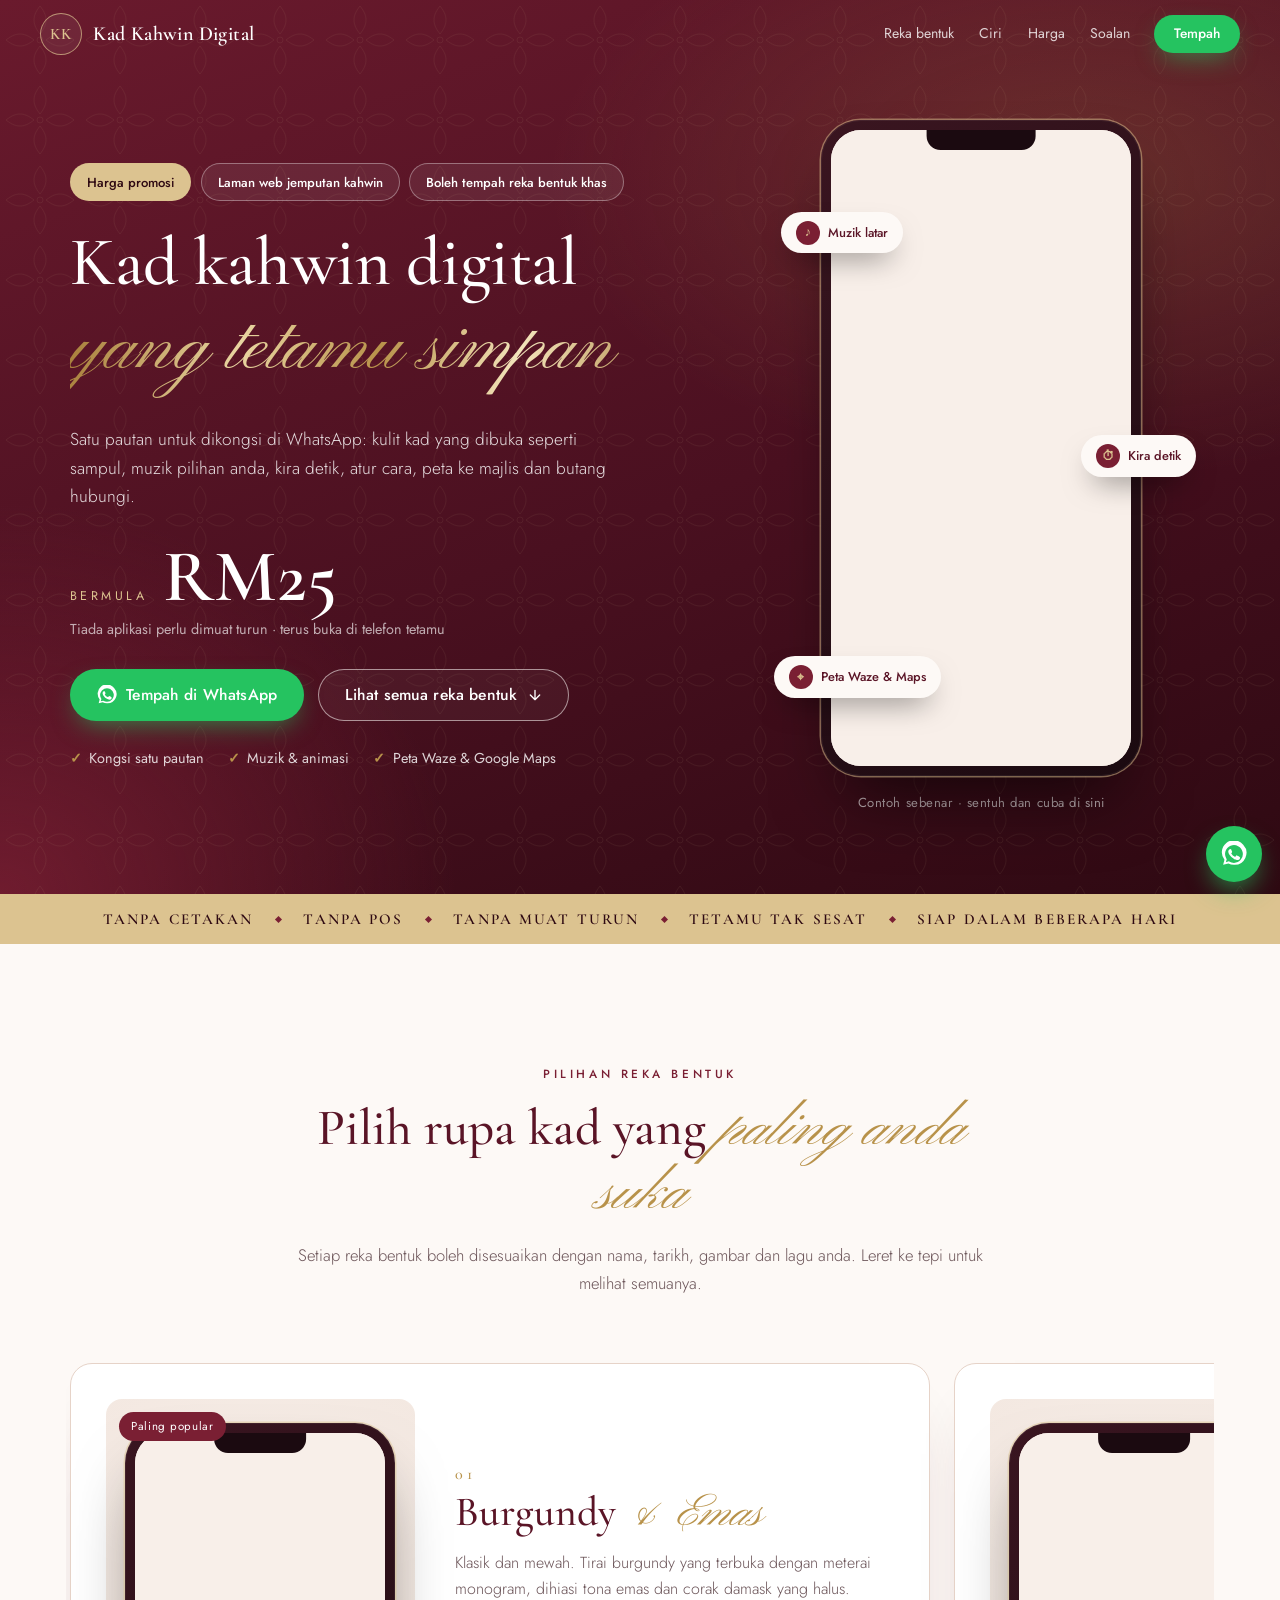
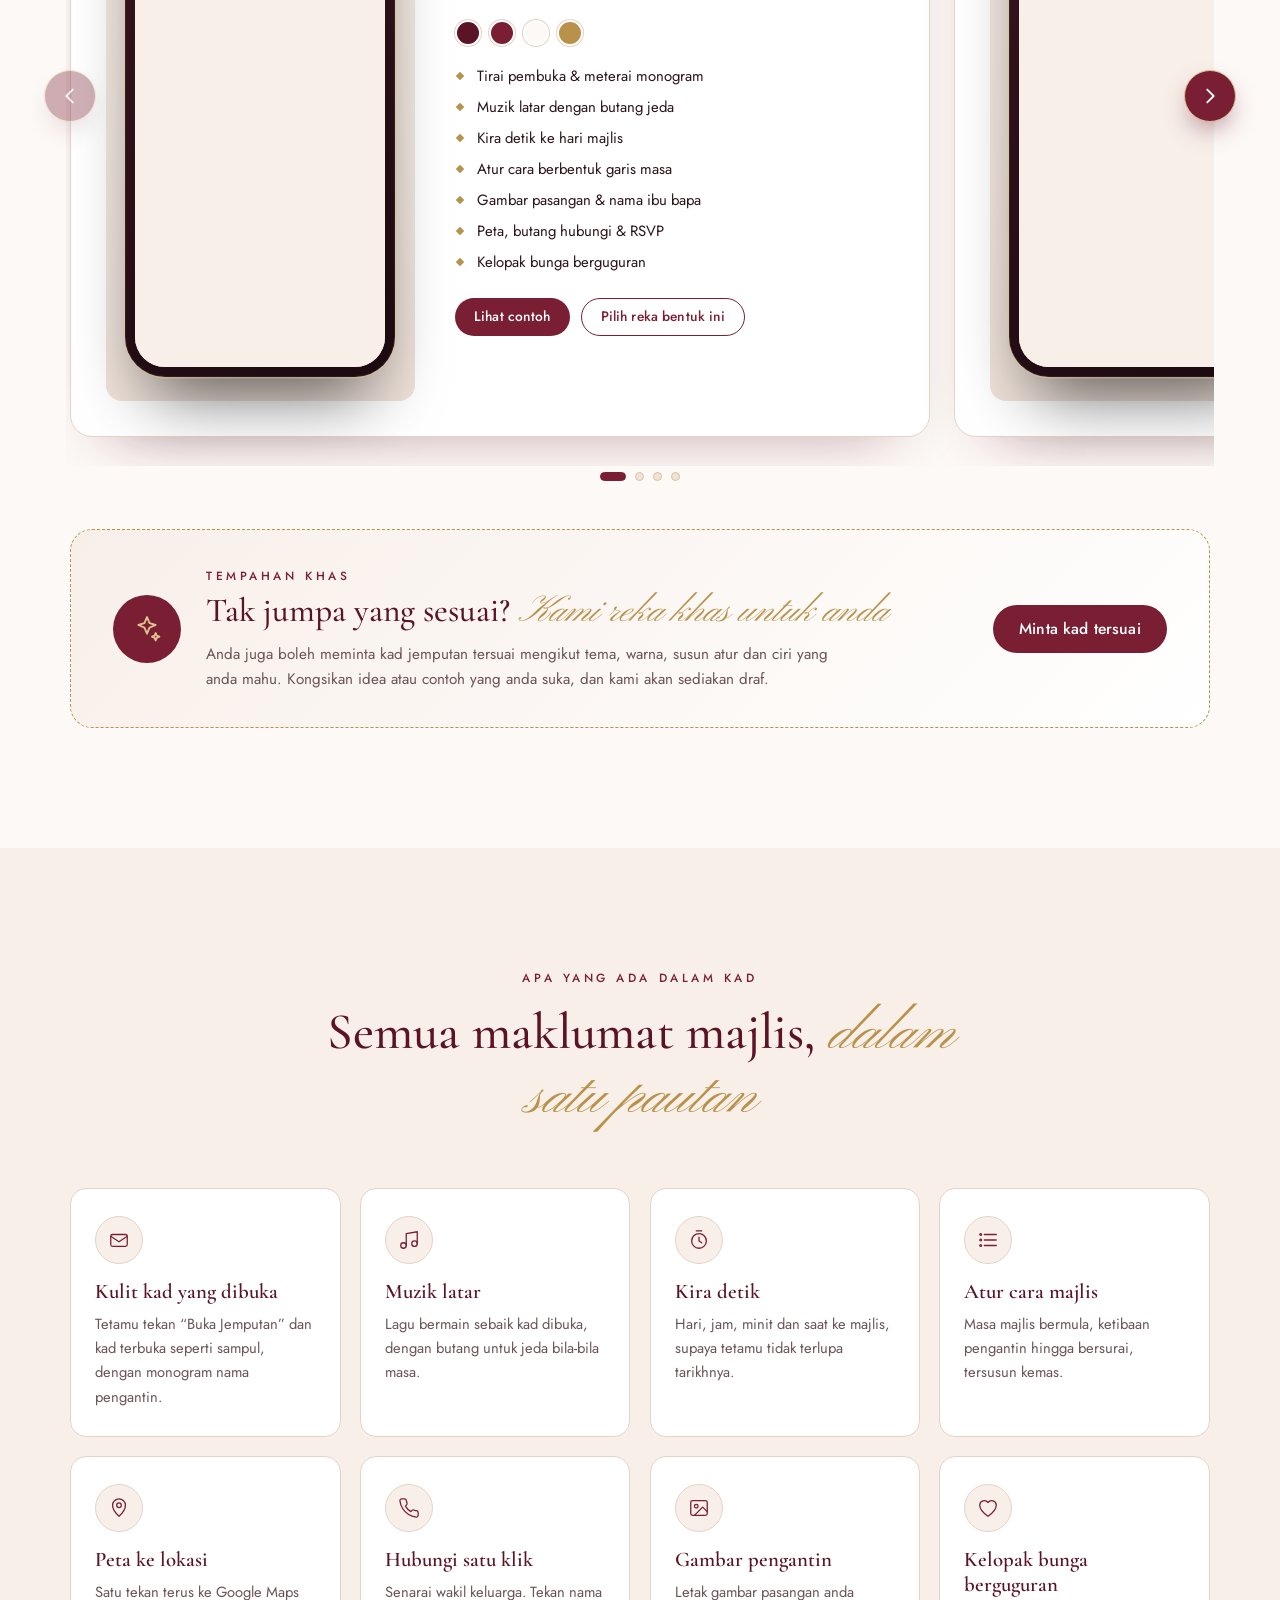
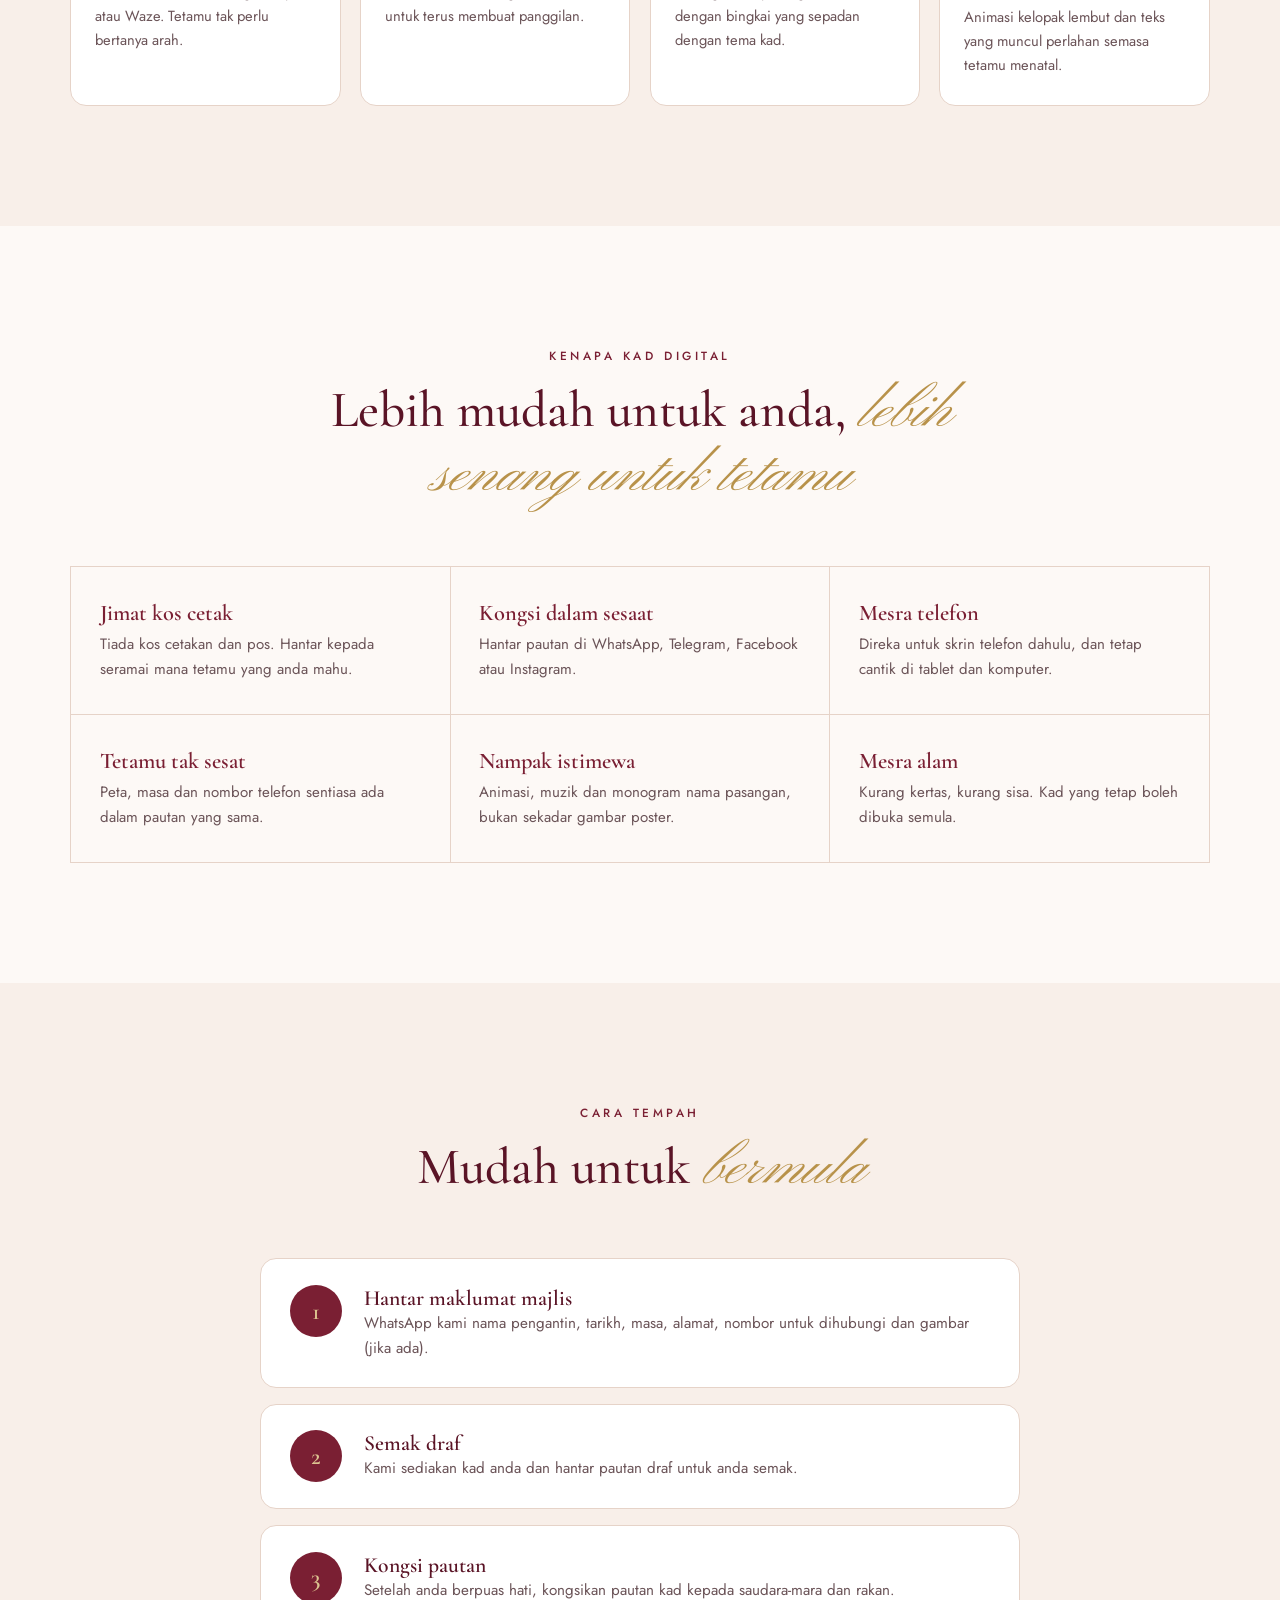
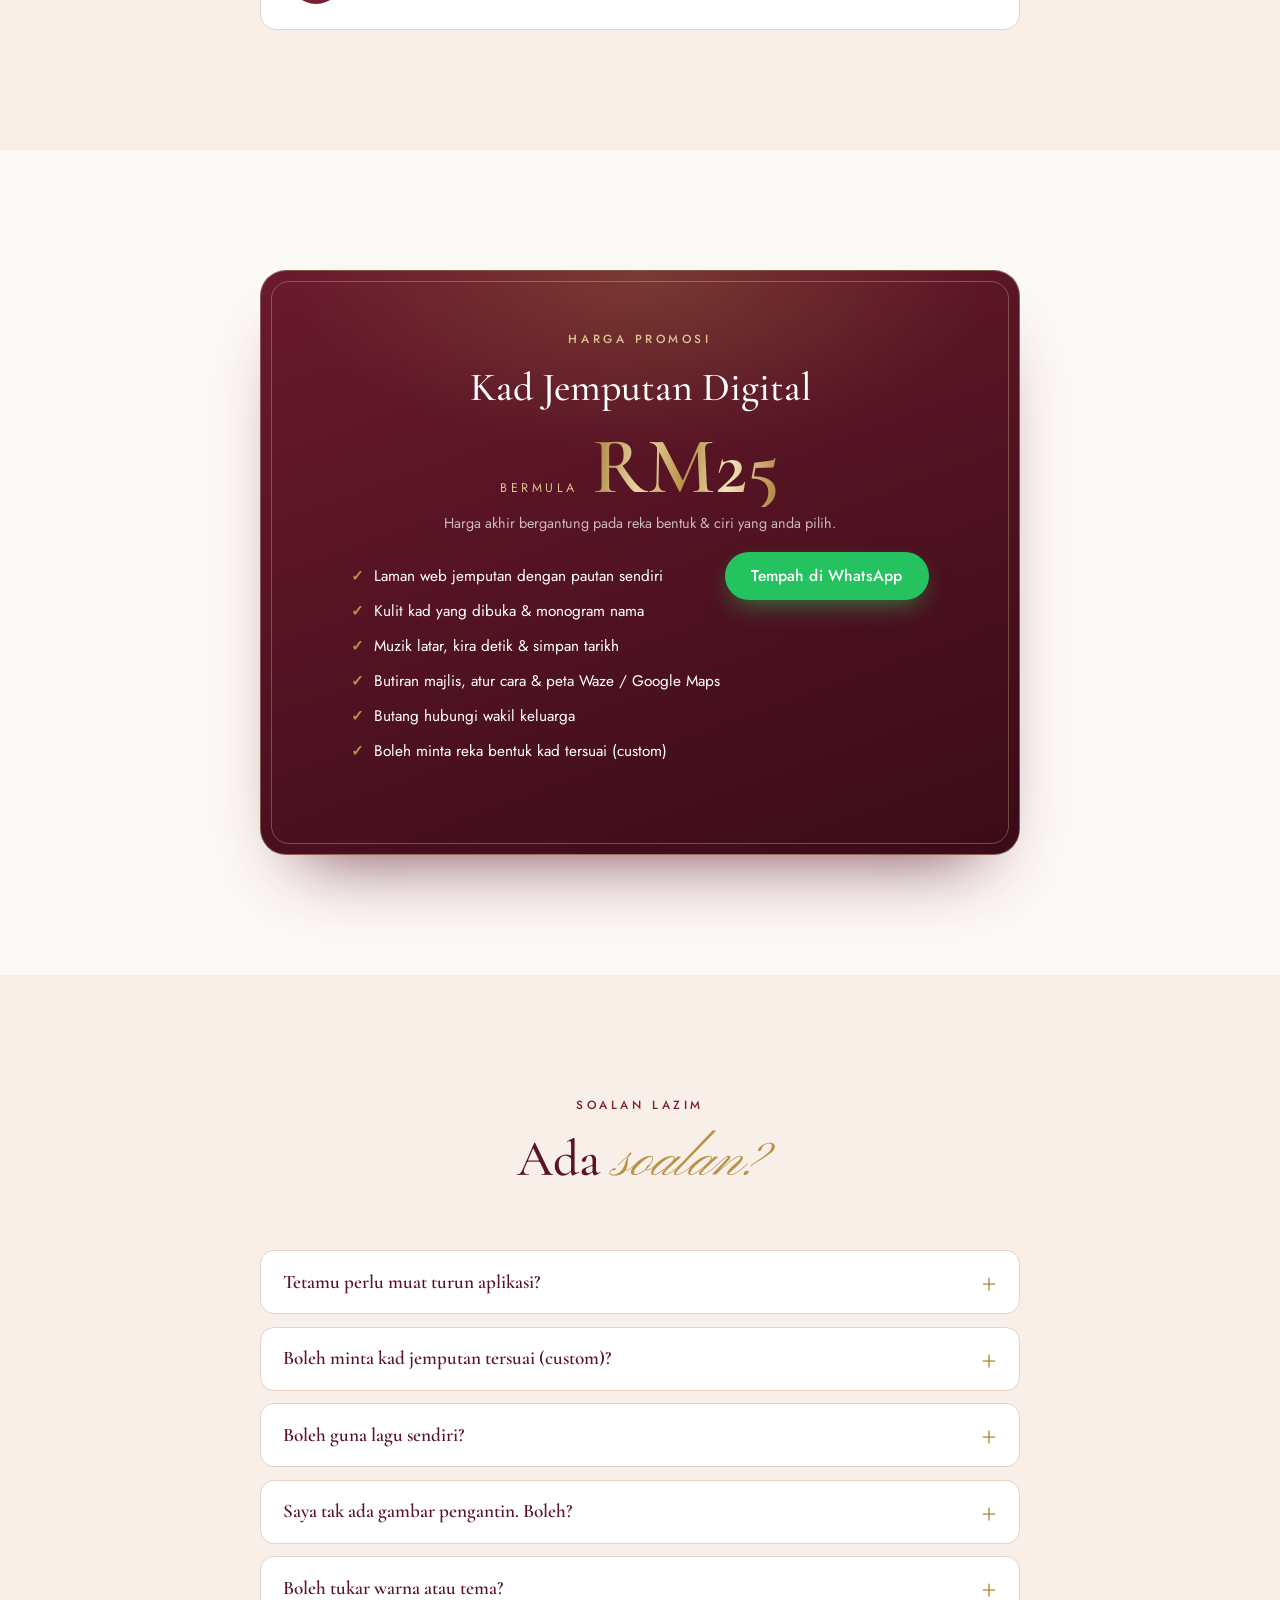
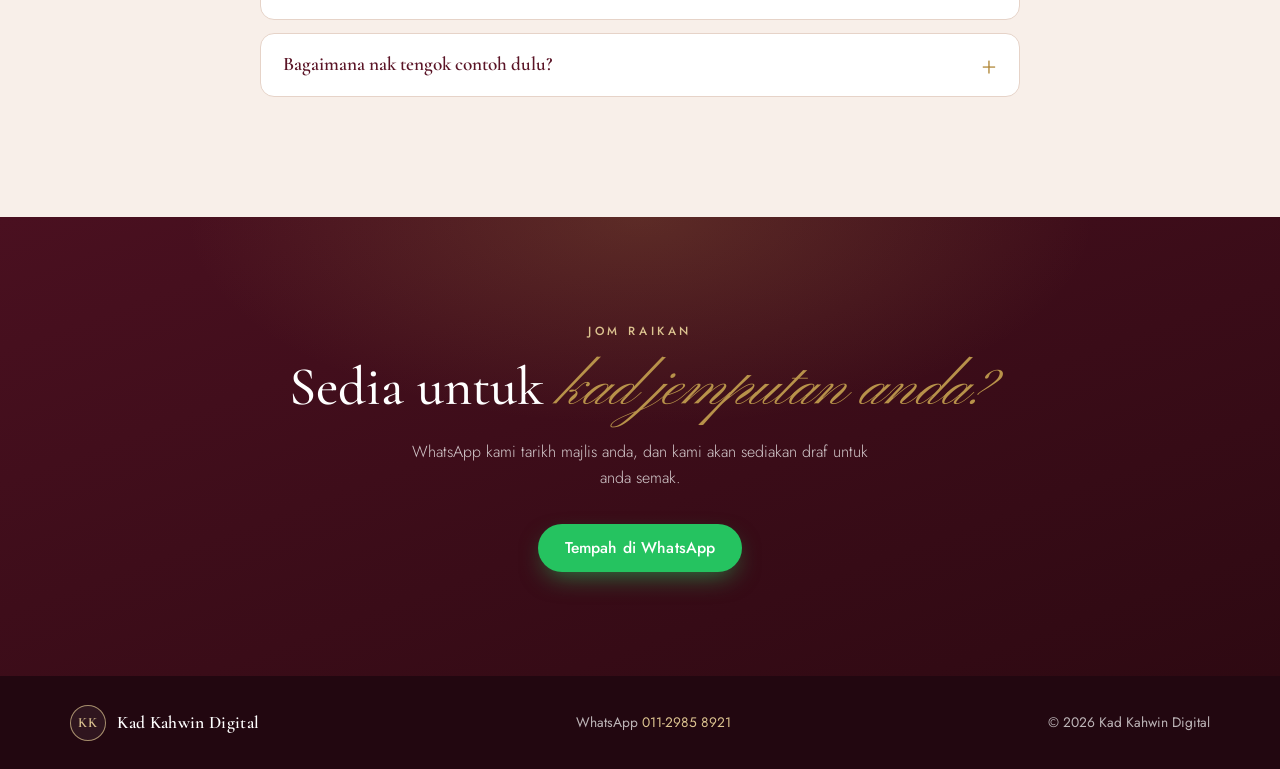
<file: index.html>
<!DOCTYPE html>
<html lang="ms">
<head>
<meta charset="UTF-8">
<meta name="viewport" content="width=device-width, initial-scale=1.0">
<title>Kad Kahwin Digital Bermula RM25 · Burgundy &amp; Krim</title>
<meta name="description" content="Kad kahwin digital yang tetamu simpan. Satu pautan untuk dikongsi di WhatsApp: kulit kad yang dibuka, muzik, kira detik, atur cara, peta dan butang hubungi.">
<meta name="theme-color" content="#4a1020">
<link rel="preconnect" href="https://fonts.googleapis.com">
<link rel="preconnect" href="https://fonts.gstatic.com" crossorigin>
<link href="https://fonts.googleapis.com/css2?family=Cormorant+Garamond:ital,wght@0,400;0,500;0,600;0,700;1,400;1,500&family=Jost:wght@300;400;500;600&family=Pinyon+Script&display=swap" rel="stylesheet">
<link rel="stylesheet" href="style.css">
</head>
<body>

<!-- ===== Atas ===== -->
<header class="top" id="top">
  <a class="brand" href="#hero" aria-label="Kad Kahwin Digital">
    <span class="brand__mono">KK</span>
    <span class="brand__name">Kad Kahwin Digital</span>
  </a>
  <nav class="top__nav" aria-label="Menu">
    <a href="#reka">Reka bentuk</a>
    <a href="#ciri">Ciri</a>
    <a href="#harga">Harga</a>
    <a href="#soalan">Soalan</a>
  </nav>
  <a class="btn btn--wa btn--sm" data-wa href="#" target="_blank" rel="noopener">Tempah</a>
</header>

<main>

<!-- ===== Hero ===== -->
<section class="hero" id="hero">
  <div class="container hero__grid">
    <div class="hero__copy">
      <div class="chips">
        <span class="chip chip--gold">Harga promosi</span>
        <span class="chip">Laman web jemputan kahwin</span>
        <span class="chip">Boleh tempah reka bentuk khas</span>
      </div>
      <h1 class="hero__title">
        Kad kahwin digital
        <em>yang tetamu simpan</em>
      </h1>
      <p class="hero__lead">
        Satu pautan untuk dikongsi di WhatsApp: kulit kad yang dibuka seperti sampul,
        muzik pilihan anda, kira detik, atur cara, peta ke majlis dan butang hubungi.
      </p>
      <div class="price">
        <span class="price__from">Bermula</span>
        <span class="price__amt" data-price>RM25</span>
      </div>
      <p class="hero__note">Tiada aplikasi perlu dimuat turun &middot; terus buka di telefon tetamu</p>
      <div class="cta">
        <a class="btn btn--wa" data-wa href="#" target="_blank" rel="noopener">
          <svg viewBox="0 0 24 24" width="20" height="20" fill="currentColor" aria-hidden="true"><path d="M20.5 3.5A11 11 0 0 0 3.2 17.3L2 22l4.8-1.2A11 11 0 0 0 12 22a11 11 0 0 0 8.5-18.5zM12 20.2c-1.6 0-3.1-.4-4.4-1.2l-.3-.2-2.8.7.8-2.7-.2-.3A8.2 8.2 0 1 1 12 20.2zm4.5-6.1c-.2-.1-1.5-.7-1.7-.8s-.4-.1-.6.1-.6.8-.8 1-.3.2-.6.1a6.700 6.700 0 0 1-3.300-2.900c-.3-.4.300-.4.700-1.300.1-.2 0-.3 0-.5s-.6-1.400-.8-1.900-.4-.4-.6-.4h-.5a1 1 0 0 0-.7.300 3 3 0 0 0-.9 2.200 5.200 5.200 0 0 0 1.100 2.800 11.900 11.900 0 0 0 4.600 4.100c1.700.7 2.400.8 3.200.7a2.700 2.700 0 0 0 1.800-1.300 2.200 2.200 0 0 0 .2-1.300c-.1-.1-.3-.2-.5-.3z"/></svg>
          Tempah di WhatsApp
        </a>
        <a class="btn btn--ghost" href="#reka">
          Lihat semua reka bentuk
          <svg viewBox="0 0 24 24" width="16" height="16" fill="none" stroke="currentColor" stroke-width="2" stroke-linecap="round" stroke-linejoin="round" aria-hidden="true"><path d="M12 5v14M5 12l7 7 7-7"/></svg>
        </a>
      </div>
      <ul class="ticks">
        <li>Kongsi satu pautan</li>
        <li>Muzik &amp; animasi</li>
        <li>Peta Waze &amp; Google Maps</li>
      </ul>
    </div>

    <div class="hero__phone">
      <div class="hero__stage">
        <span class="float float--a"><b>♪</b> Muzik latar</span>
        <span class="float float--b"><b>⏱</b> Kira detik</span>
        <span class="float float--c"><b>⌖</b> Peta Waze &amp; Maps</span>
        <div class="phone phone--lg" data-phone>
          <div class="phone__notch" aria-hidden="true"></div>
          <div class="phone__screen">
            <iframe class="phone__frame" title="Contoh kad kahwin animasi" src="https://kad-kahwin-1.onrender.com" loading="eager"></iframe>
          </div>
        </div>
      </div>
      <p class="phone__cap">Contoh sebenar &middot; sentuh dan cuba di sini</p>
    </div>
  </div>
</section>

<!-- ===== Pita ===== -->
<div class="band" aria-hidden="true">
  <span>Tanpa cetakan</span><i></i><span>Tanpa pos</span><i></i><span>Tanpa muat turun</span><i></i><span>Tetamu tak sesat</span><i></i><span>Siap dalam beberapa hari</span>
</div>

<!-- ===== Reka bentuk (produk) ===== -->
<section class="section" id="reka">
  <div class="container">
    <header class="section__head reveal">
      <p class="eyebrow">Pilihan reka bentuk</p>
      <h2 class="section__title">Pilih rupa kad yang <em>paling anda suka</em></h2>
      <p class="section__lead">Setiap reka bentuk boleh disesuaikan dengan nama, tarikh, gambar dan lagu anda. Leret ke tepi untuk melihat semuanya.</p>
    </header>

    <div class="designs-wrap">
    <button class="arrow arrow--prev" id="designPrev" type="button" aria-label="Reka bentuk sebelumnya">
      <svg viewBox="0 0 24 24" width="22" height="22" fill="none" stroke="currentColor" stroke-width="2" stroke-linecap="round" stroke-linejoin="round" aria-hidden="true"><path d="M15 5l-7 7 7 7"/></svg>
    </button>
    <button class="arrow arrow--next" id="designNext" type="button" aria-label="Reka bentuk seterusnya">
      <svg viewBox="0 0 24 24" width="22" height="22" fill="none" stroke="currentColor" stroke-width="2" stroke-linecap="round" stroke-linejoin="round" aria-hidden="true"><path d="M9 5l7 7-7 7"/></svg>
    </button>

    <div class="designs" id="designs">

      <!-- 1 Burgundy -->
      <article class="design">
        <div class="design__phone">
          <span class="design__tag">Paling popular</span>
          <div class="phone" data-phone>
            <div class="phone__notch" aria-hidden="true"></div>
            <div class="phone__screen"><iframe class="phone__frame" title="Reka bentuk Burgundy &amp; Emas" data-src="https://kad-kahwin-3.onrender.com" loading="lazy"></iframe></div>
          </div>
        </div>
        <div class="design__body">
          <p class="design__num">01</p>
          <h3 class="design__name">Burgundy <em>&amp; Emas</em></h3>
          <p class="design__desc">Klasik dan mewah. Tirai burgundy yang terbuka dengan meterai monogram, dihiasi tona emas dan corak damask yang halus.</p>
          <div class="swatches" aria-label="Warna tema">
            <i style="--c:#5a1426" title="Burgundy"></i><i style="--c:#7a1f33" title="Wine"></i><i style="--c:#fdf9f6" title="Krim"></i><i style="--c:#b8924a" title="Emas"></i>
          </div>
          <ul class="spec">
            <li>Tirai pembuka &amp; meterai monogram</li>
            <li>Muzik latar dengan butang jeda</li>
            <li>Kira detik ke hari majlis</li>
            <li>Atur cara berbentuk garis masa</li>
            <li>Gambar pasangan &amp; nama ibu bapa</li>
            <li>Peta, butang hubungi &amp; RSVP</li>
            <li>Kelopak bunga berguguran</li>
          </ul>
          <div class="design__cta">
            <a class="btn btn--solid btn--sm" href="https://kad-kahwin-3.onrender.com" target="_blank" rel="noopener">Lihat contoh</a>
            <a class="btn btn--outline btn--sm" data-wa data-msg="Burgundy &amp; Emas" href="#" target="_blank" rel="noopener">Pilih reka bentuk ini</a>
          </div>
        </div>
      </article>

      <!-- 2 Krim Sage -->
      <article class="design">
        <div class="design__phone">
          <div class="phone" data-phone>
            <div class="phone__notch" aria-hidden="true"></div>
            <div class="phone__screen"><iframe class="phone__frame" title="Reka bentuk Krim &amp; Sage" data-src="https://kad-kahwin-cream.onrender.com" loading="lazy"></iframe></div>
          </div>
        </div>
        <div class="design__body">
          <p class="design__num">02</p>
          <h3 class="design__name">Krim <em>&amp; Sage</em></h3>
          <p class="design__desc">Lembut dan tenang. Latar kertas krim dengan hiasan daun botanik dan kalungan bunga di atas dan bawah halaman.</p>
          <div class="swatches" aria-label="Warna tema">
            <i style="--c:#f8f4ec" title="Krim"></i><i style="--c:#8ea486" title="Sage"></i><i style="--c:#747c58" title="Zaitun"></i><i style="--c:#c9a25a" title="Emas"></i>
          </div>
          <ul class="spec">
            <li>Hiasan botanik &amp; kalungan bunga</li>
            <li>Ayat pembuka &amp; kata aluan</li>
            <li>Gambar pengantin berbingkai</li>
            <li>Kira detik &amp; butiran majlis</li>
            <li>Atur cara, alamat &amp; peta</li>
            <li>Hubungi &amp; RSVP</li>
          </ul>
          <div class="design__cta">
            <a class="btn btn--solid btn--sm" href="https://kad-kahwin-cream.onrender.com" target="_blank" rel="noopener">Lihat contoh</a>
            <a class="btn btn--outline btn--sm" data-wa data-msg="Krim &amp; Sage" href="#" target="_blank" rel="noopener">Pilih reka bentuk ini</a>
          </div>
        </div>
      </article>

      <!-- 3 Animasi -->
      <article class="design">
        <div class="design__phone">
          <span class="design__tag design__tag--alt">Ada animasi</span>
          <div class="phone" data-phone>
            <div class="phone__notch" aria-hidden="true"></div>
            <div class="phone__screen"><iframe class="phone__frame" title="Reka bentuk Botanik Animasi" data-src="https://kad-kahwin-1.onrender.com" loading="lazy"></iframe></div>
          </div>
        </div>
        <div class="design__body">
          <p class="design__num">03</p>
          <h3 class="design__name">Botanik <em>Animasi</em></h3>
          <p class="design__desc">Sama seperti Krim &amp; Sage, ditambah animasi pembuka bergerak dengan gambar pasangan sebelum kad dipaparkan.</p>
          <div class="swatches" aria-label="Warna tema">
            <i style="--c:#fffcf6" title="Krim"></i><i style="--c:#c5d0c8" title="Sage lembut"></i><i style="--c:#6e3a3f" title="Plum"></i><i style="--c:#c9a25a" title="Emas"></i>
          </div>
          <ul class="spec">
            <li>Animasi pembuka berlapis-lapis</li>
            <li>Muzik latar bermula bila kad dibuka</li>
            <li>Gambar pemandangan &amp; potret pasangan</li>
            <li>Teks muncul perlahan semasa menatal</li>
            <li>Kira detik, atur cara &amp; peta</li>
            <li>Hubungi &amp; RSVP</li>
          </ul>
          <div class="design__cta">
            <a class="btn btn--solid btn--sm" href="https://kad-kahwin-1.onrender.com" target="_blank" rel="noopener">Lihat contoh</a>
            <a class="btn btn--outline btn--sm" data-wa data-msg="Botanik Animasi" href="#" target="_blank" rel="noopener">Pilih reka bentuk ini</a>
          </div>
        </div>
      </article>

      <!-- 4 Biru -->
      <article class="design">
        <div class="design__phone">
          <div class="phone" data-phone>
            <div class="phone__notch" aria-hidden="true"></div>
            <div class="phone__screen"><iframe class="phone__frame" title="Reka bentuk Biru Navy" data-src="https://kad-kahwin.onrender.com" loading="lazy"></iframe></div>
          </div>
        </div>
        <div class="design__body">
          <p class="design__num">04</p>
          <h3 class="design__name">Biru Navy <em>&amp; Perak</em></h3>
          <p class="design__desc">Segar dan kemas. Sampul bertanda meterai, bunga biru dan bingkai navy untuk pasangan yang inginkan rupa yang berbeza.</p>
          <div class="swatches" aria-label="Warna tema">
            <i style="--c:#0f2350" title="Navy"></i><i style="--c:#4c6ba3" title="Biru"></i><i style="--c:#dce3f0" title="Biru muda"></i><i style="--c:#aeb6c5" title="Perak"></i>
          </div>
          <ul class="spec">
            <li>Sampul &amp; meterai pembuka</li>
            <li>Muzik latar pilihan anda</li>
            <li>Ayat, jemputan &amp; doa</li>
            <li>Kira detik &amp; atur cara</li>
            <li>Lokasi dengan peta</li>
          </ul>
          <div class="design__cta">
            <a class="btn btn--solid btn--sm" href="https://kad-kahwin.onrender.com" target="_blank" rel="noopener">Lihat contoh</a>
            <a class="btn btn--outline btn--sm" data-wa data-msg="Biru Navy &amp; Perak" href="#" target="_blank" rel="noopener">Pilih reka bentuk ini</a>
          </div>
        </div>
      </article>

    </div>
    </div>
    <div class="dots" id="designDots" aria-hidden="true"><i></i><i></i><i></i><i></i></div>

    <aside class="custom reveal" aria-label="Tempahan kad khas">
      <div class="custom__ico" aria-hidden="true">
        <svg viewBox="0 0 24 24" fill="none" stroke="currentColor" stroke-width="1.4" stroke-linecap="round" stroke-linejoin="round"><path d="M12 3l1.9 4.6L18.500 9l-4.600 1.900L12 15.500l-1.900-4.600L5.500 9l4.600-1.400z"/><path d="M18.500 15l.8 2 2 .8-2 .8-.8 2-.8-2-2-.8 2-.8z"/></svg>
      </div>
      <div class="custom__copy">
        <p class="eyebrow">Tempahan khas</p>
        <h3 class="custom__title">Tak jumpa yang sesuai? <em>Kami reka khas untuk anda</em></h3>
        <p>Anda juga boleh meminta kad jemputan tersuai mengikut tema, warna, susun atur dan ciri yang anda mahu. Kongsikan idea atau contoh yang anda suka, dan kami akan sediakan draf.</p>
      </div>
      <a class="btn btn--solid" data-wa data-msg="Kad jemputan tersuai (custom)" href="#" target="_blank" rel="noopener">Minta kad tersuai</a>
    </aside>
  </div>
</section>

<!-- ===== Ciri ===== -->
<section class="section section--cream" id="ciri">
  <div class="container">
    <header class="section__head reveal">
      <p class="eyebrow">Apa yang ada dalam kad</p>
      <h2 class="section__title">Semua maklumat majlis, <em>dalam satu pautan</em></h2>
    </header>

    <div class="features">
      <article class="feature reveal">
        <span class="feature__ico"><svg viewBox="0 0 24 24" fill="none" stroke="currentColor" stroke-width="1.4" stroke-linecap="round" stroke-linejoin="round"><rect x="3" y="6" width="18" height="13" rx="2"/><path d="M3 8l9 6 9-6"/></svg></span>
        <h3>Kulit kad yang dibuka</h3>
        <p>Tetamu tekan &ldquo;Buka Jemputan&rdquo; dan kad terbuka seperti sampul, dengan monogram nama pengantin.</p>
      </article>
      <article class="feature reveal">
        <span class="feature__ico"><svg viewBox="0 0 24 24" fill="none" stroke="currentColor" stroke-width="1.4" stroke-linecap="round" stroke-linejoin="round"><path d="M9 18V5l12-2v13"/><circle cx="6" cy="18" r="3"/><circle cx="18" cy="16" r="3"/></svg></span>
        <h3>Muzik latar</h3>
        <p>Lagu bermain sebaik kad dibuka, dengan butang untuk jeda bila-bila masa.</p>
      </article>
      <article class="feature reveal">
        <span class="feature__ico"><svg viewBox="0 0 24 24" fill="none" stroke="currentColor" stroke-width="1.4" stroke-linecap="round" stroke-linejoin="round"><circle cx="12" cy="13" r="8"/><path d="M12 9v4l3 2M9 2h6"/></svg></span>
        <h3>Kira detik</h3>
        <p>Hari, jam, minit dan saat ke majlis, supaya tetamu tidak terlupa tarikhnya.</p>
      </article>
      <article class="feature reveal">
        <span class="feature__ico"><svg viewBox="0 0 24 24" fill="none" stroke="currentColor" stroke-width="1.4" stroke-linecap="round" stroke-linejoin="round"><path d="M8 6h13M8 12h13M8 18h13"/><circle cx="4" cy="6" r="1"/><circle cx="4" cy="12" r="1"/><circle cx="4" cy="18" r="1"/></svg></span>
        <h3>Atur cara majlis</h3>
        <p>Masa majlis bermula, ketibaan pengantin hingga bersurai, tersusun kemas.</p>
      </article>
      <article class="feature reveal">
        <span class="feature__ico"><svg viewBox="0 0 24 24" fill="none" stroke="currentColor" stroke-width="1.4" stroke-linecap="round" stroke-linejoin="round"><path d="M12 21s7-6.200 7-12a7 7 0 0 0-14 0c0 5.800 7 12 7 12z"/><circle cx="12" cy="9" r="2.500"/></svg></span>
        <h3>Peta ke lokasi</h3>
        <p>Satu tekan terus ke Google Maps atau Waze. Tetamu tak perlu bertanya arah.</p>
      </article>
      <article class="feature reveal">
        <span class="feature__ico"><svg viewBox="0 0 24 24" fill="none" stroke="currentColor" stroke-width="1.4" stroke-linecap="round" stroke-linejoin="round"><path d="M22 16.900v3a2 2 0 0 1-2.200 2 19.800 19.800 0 0 1-8.600-3.100 19.500 19.500 0 0 1-6-6A19.800 19.800 0 0 1 2.100 4.200 2 2 0 0 1 4.100 2h3a2 2 0 0 1 2 1.700c.1 1 .4 1.900.7 2.800a2 2 0 0 1-.5 2.100L8.100 9.900a16 16 0 0 0 6 6l1.300-1.300a2 2 0 0 1 2.100-.4c.9.300 1.800.6 2.800.7a2 2 0 0 1 1.700 2z"/></svg></span>
        <h3>Hubungi satu klik</h3>
        <p>Senarai wakil keluarga. Tekan nama untuk terus membuat panggilan.</p>
      </article>
      <article class="feature reveal">
        <span class="feature__ico"><svg viewBox="0 0 24 24" fill="none" stroke="currentColor" stroke-width="1.4" stroke-linecap="round" stroke-linejoin="round"><rect x="3" y="4" width="18" height="16" rx="2"/><circle cx="9" cy="10" r="2"/><path d="M21 16l-5-5-9 9"/></svg></span>
        <h3>Gambar pengantin</h3>
        <p>Letak gambar pasangan anda dengan bingkai yang sepadan dengan tema kad.</p>
      </article>
      <article class="feature reveal">
        <span class="feature__ico"><svg viewBox="0 0 24 24" fill="none" stroke="currentColor" stroke-width="1.4" stroke-linecap="round" stroke-linejoin="round"><path d="M12 21S3 14.600 3 8.900A5 5 0 0 1 12 6a5 5 0 0 1 9 2.900C21 14.600 12 21 12 21z"/></svg></span>
        <h3>Kelopak bunga berguguran</h3>
        <p>Animasi kelopak lembut dan teks yang muncul perlahan semasa tetamu menatal.</p>
      </article>
    </div>
  </div>
</section>


<!-- ===== Kenapa ===== -->
<section class="section" id="kenapa">
  <div class="container">
    <header class="section__head reveal">
      <p class="eyebrow">Kenapa kad digital</p>
      <h2 class="section__title">Lebih mudah untuk anda, <em>lebih senang untuk tetamu</em></h2>
    </header>
    <div class="why">
      <article class="why__item reveal"><h3>Jimat kos cetak</h3><p>Tiada kos cetakan dan pos. Hantar kepada seramai mana tetamu yang anda mahu.</p></article>
      <article class="why__item reveal"><h3>Kongsi dalam sesaat</h3><p>Hantar pautan di WhatsApp, Telegram, Facebook atau Instagram.</p></article>
      <article class="why__item reveal"><h3>Mesra telefon</h3><p>Direka untuk skrin telefon dahulu, dan tetap cantik di tablet dan komputer.</p></article>
      <article class="why__item reveal"><h3>Tetamu tak sesat</h3><p>Peta, masa dan nombor telefon sentiasa ada dalam pautan yang sama.</p></article>
      <article class="why__item reveal"><h3>Nampak istimewa</h3><p>Animasi, muzik dan monogram nama pasangan, bukan sekadar gambar poster.</p></article>
      <article class="why__item reveal"><h3>Mesra alam</h3><p>Kurang kertas, kurang sisa. Kad yang tetap boleh dibuka semula.</p></article>
    </div>
  </div>
</section>

<!-- ===== Cara tempah ===== -->
<section class="section section--cream" id="cara">
  <div class="container container--narrow">
    <header class="section__head reveal">
      <p class="eyebrow">Cara tempah</p>
      <h2 class="section__title">Mudah untuk <em>bermula</em></h2>
    </header>
    <ol class="steps">
      <li class="step reveal"><span class="step__no">1</span><div><h3>Hantar maklumat majlis</h3><p>WhatsApp kami nama pengantin, tarikh, masa, alamat, nombor untuk dihubungi dan gambar (jika ada).</p></div></li>
      <li class="step reveal"><span class="step__no">2</span><div><h3>Semak draf</h3><p>Kami sediakan kad anda dan hantar pautan draf untuk anda semak.</p></div></li>
      <li class="step reveal"><span class="step__no">3</span><div><h3>Kongsi pautan</h3><p>Setelah anda berpuas hati, kongsikan pautan kad kepada saudara-mara dan rakan.</p></div></li>
    </ol>
  </div>
</section>

<!-- ===== Harga ===== -->
<section class="section" id="harga">
  <div class="container container--narrow">
    <article class="pricing reveal">
      <p class="eyebrow eyebrow--light">Harga promosi</p>
      <h2 class="pricing__title">Kad Jemputan Digital</h2>
      <div class="pricing__price"><span>Bermula</span><strong data-price>RM25</strong></div>
      <p class="pricing__note">Harga akhir bergantung pada reka bentuk &amp; ciri yang anda pilih.</p>
      <ul class="pricing__list">
        <li>Laman web jemputan dengan pautan sendiri</li>
        <li>Kulit kad yang dibuka &amp; monogram nama</li>
        <li>Muzik latar, kira detik &amp; simpan tarikh</li>
        <li>Butiran majlis, atur cara &amp; peta Waze / Google Maps</li>
        <li>Butang hubungi wakil keluarga</li>
        <li>Boleh minta reka bentuk kad tersuai (custom)</li>
      </ul>
      <a class="btn btn--wa" data-wa href="#" target="_blank" rel="noopener">Tempah di WhatsApp</a>
    </article>
  </div>
</section>

<!-- ===== Soalan ===== -->
<section class="section section--cream" id="soalan">
  <div class="container container--narrow">
    <header class="section__head reveal">
      <p class="eyebrow">Soalan lazim</p>
      <h2 class="section__title">Ada <em>soalan?</em></h2>
    </header>
    <div class="faq reveal">
      <details><summary>Tetamu perlu muat turun aplikasi?</summary><p>Tidak. Kad dibuka terus di pelayar telefon (Chrome, Safari dan lain-lain) melalui pautan yang anda kongsi.</p></details>
      <details><summary>Boleh minta kad jemputan tersuai (custom)?</summary><p>Boleh. Selain empat reka bentuk sedia ada, anda boleh meminta kad khas mengikut tema, warna dan ciri pilihan anda. WhatsApp kami idea atau contoh yang anda suka. Harga tersuai bergantung pada kerumitan reka bentuk.</p></details>
      <details><summary>Boleh guna lagu sendiri?</summary><p>Boleh. Beritahu kami lagu pilihan anda semasa menghantar maklumat majlis.</p></details>
      <details><summary>Saya tak ada gambar pengantin. Boleh?</summary><p>Boleh. Bahagian gambar boleh dibuang atau diganti dengan hiasan bunga yang sepadan dengan tema.</p></details>
      <details><summary>Boleh tukar warna atau tema?</summary><p>Boleh. Pilih salah satu daripada empat reka bentuk di atas, atau WhatsApp kami tema atau warna majlis anda untuk berbincang.</p></details>
      <details><summary>Bagaimana nak tengok contoh dulu?</summary><p>Tekan &ldquo;Lihat contoh&rdquo; pada mana-mana reka bentuk di atas untuk membuka kad sebenar. Ia sama seperti yang tetamu anda akan lihat.</p></details>
    </div>
  </div>
</section>

<!-- ===== Penutup ===== -->
<section class="closing">
  <div class="container container--narrow reveal">
    <p class="eyebrow eyebrow--light">Jom raikan</p>
    <h2 class="closing__title">Sedia untuk <em>kad jemputan anda?</em></h2>
    <p class="closing__lead">WhatsApp kami tarikh majlis anda, dan kami akan sediakan draf untuk anda semak.</p>
    <a class="btn btn--wa" data-wa href="#" target="_blank" rel="noopener">Tempah di WhatsApp</a>
  </div>
</section>

</main>

<footer class="footer">
  <div class="container footer__row">
    <span class="brand brand--static"><span class="brand__mono">KK</span><span class="brand__name">Kad Kahwin Digital</span></span>
    <p class="footer__contact" data-contact hidden>WhatsApp <a data-wa-number href="#"></a></p>
    <p class="footer__copy">&copy; <span data-year>2026</span> Kad Kahwin Digital</p>
  </div>
</footer>

<a class="wa-float" data-wa href="#" target="_blank" rel="noopener" aria-label="Tempah di WhatsApp">
  <svg viewBox="0 0 24 24" width="26" height="26" fill="currentColor" aria-hidden="true"><path d="M20.500 3.500A11 11 0 0 0 3.200 17.300L2 22l4.800-1.200A11 11 0 0 0 12 22a11 11 0 0 0 8.500-18.500zM12 20.200c-1.600 0-3.100-.4-4.400-1.200l-.3-.2-2.800.7.8-2.700-.2-.3A8.200 8.200 0 1 1 12 20.200zm4.500-6.100c-.2-.1-1.500-.7-1.700-.8s-.4-.1-.6.100-.6.800-.8 1-.3.200-.6.100a6.700 6.700 0 0 1-3.300-2.900c-.3-.4.300-.4.700-1.300.1-.2 0-.3 0-.5s-.6-1.400-.8-1.900-.4-.4-.6-.4h-.5a1 1 0 0 0-.7.300 3 3 0 0 0-.9 2.200 5.200 5.200 0 0 0 1.100 2.800 11.900 11.900 0 0 0 4.600 4.100c1.700.7 2.400.8 3.200.7a2.700 2.700 0 0 0 1.800-1.300 2.200 2.200 0 0 0 .2-1.300c-.1-.1-.3-.2-.5-.3z"/></svg>
</a>

<button class="to-top" id="toTop" type="button" aria-label="Kembali ke atas">
  <svg viewBox="0 0 24 24" width="22" height="22" fill="none" stroke="currentColor" stroke-width="2" stroke-linecap="round" stroke-linejoin="round" aria-hidden="true"><path d="M12 19V5M5 12l7-7 7 7"/></svg>
</button>

<script src="script.js"></script>
</body>
</html>
</file>
<file: style.css>
/* ==========================================================
   Kad Kahwin Digital · Promo · Burgundy & Krim
   ========================================================== */
:root{
  --ink:#2b1419;
  --ink-soft:#6b5458;
  --paper:#fdf9f6;
  --cream:#f8efe9;
  --cream-deep:#efe2da;
  --line:#e6d3c8;
  --wine:#7a1f33;
  --wine-deep:#5a1426;
  --wine-night:#2e0912;
  --gold:#b8924a;
  --gold-soft:#dcc390;
  --foil:linear-gradient(100deg,#a67c37 0%,#e9d5a1 28%,#b8924a 50%,#f3e4bb 72%,#a67c37 100%);
  --wa:#25c360;
  --f-display:"Cormorant Garamond",Georgia,serif;
  --f-script:"Pinyon Script","Cormorant Garamond",cursive;
  --f-body:"Jost",-apple-system,"Segoe UI",sans-serif;
  --ease:cubic-bezier(.22,.61,.36,1);
  --section-y:clamp(4rem,10vw,7.5rem);
}
*{box-sizing:border-box;margin:0;padding:0}
html{scroll-behavior:smooth;-webkit-text-size-adjust:100%}
body{font-family:var(--f-body);font-weight:400;color:var(--ink);background:var(--paper);line-height:1.65;overflow-x:hidden}
img,video{max-width:100%;display:block}
iframe{display:block}
a{color:inherit;text-decoration:none}
ul,ol{list-style:none}
em{font-style:italic}
:focus-visible{outline:2px solid var(--gold);outline-offset:3px}

.container{width:min(1140px,100% - 2.5rem);margin-inline:auto}
.container--narrow{width:min(760px,100% - 2.5rem)}

/* ---------- Butang ---------- */
.btn{display:inline-flex;align-items:center;justify-content:center;gap:.6rem;padding:.95rem 1.6rem;border-radius:999px;font:500 .98rem/1 var(--f-body);letter-spacing:.01em;border:1.5px solid transparent;cursor:pointer;transition:transform .25s var(--ease),box-shadow .25s var(--ease),background .25s,color .25s,border-color .25s}
.btn:hover{transform:translateY(-2px)}
.btn--sm{padding:.7rem 1.15rem;font-size:.86rem}
.btn--wa{background:var(--wa);color:#fff;box-shadow:0 10px 26px -8px rgba(37,195,96,.65)}
.btn--wa:hover{box-shadow:0 14px 30px -8px rgba(37,195,96,.8)}
.btn--ghost{border-color:rgba(253,249,246,.55);color:#fff;background:rgba(255,255,255,.04)}
.btn--ghost:hover{background:rgba(255,255,255,.14);border-color:#fff}
.btn--solid{background:var(--wine);color:#fff}
.btn--solid:hover{background:var(--wine-deep)}
.btn--outline{border-color:var(--wine);color:var(--wine)}
.btn--outline:hover{background:var(--wine);color:#fff}

/* ---------- Atas ---------- */
.top{position:fixed;inset:0 0 auto 0;z-index:50;display:flex;align-items:center;gap:1.5rem;padding:.8rem clamp(1rem,4vw,2.5rem);transition:background .3s,box-shadow .3s,padding .3s}
.top.is-solid{background:rgba(74,16,32,.94);backdrop-filter:blur(10px);box-shadow:0 6px 24px -12px rgba(0,0,0,.5);padding-block:.6rem}
.brand{display:flex;align-items:center;gap:.7rem;color:#fff}
.brand__mono{display:grid;place-items:center;width:42px;height:42px;border-radius:50%;border:1.5px solid rgba(220,195,144,.7);font:600 1rem var(--f-display);letter-spacing:.04em;color:var(--gold-soft);background:rgba(255,255,255,.06)}
.brand__name{font:600 1.25rem var(--f-display);letter-spacing:.02em}
.top__nav{display:flex;gap:1.6rem;margin-left:auto;font-size:.88rem;color:rgba(255,255,255,.8)}
.top__nav a{position:relative;padding:.3rem 0}
.top__nav a::after{content:"";position:absolute;left:0;right:0;bottom:0;height:1px;background:var(--gold-soft);transform:scaleX(0);transform-origin:left;transition:transform .3s var(--ease)}
.top__nav a:hover::after{transform:scaleX(1)}
.top .btn{margin-left:0}

/* ---------- Hero ---------- */
.hero{position:relative;color:#fff;padding:7.5rem 0 5rem;overflow:hidden;
  background:
    radial-gradient(900px 500px at 85% 20%,rgba(184,146,74,.22),transparent 60%),
    radial-gradient(700px 600px at 0% 100%,rgba(122,31,51,.8),transparent 65%),
    linear-gradient(160deg,#6a1a2d 0%,#4a1020 55%,#2e0912 100%)}
.hero::before{content:"";position:absolute;inset:0;opacity:.7;pointer-events:none;
  background-image:url("data:image/svg+xml,%3Csvg xmlns='http://www.w3.org/2000/svg' width='80' height='80' viewBox='0 0 80 80'%3E%3Cg fill='none' stroke='%23dcc390' stroke-opacity='0.1' stroke-width='1'%3E%3Cpath d='M40 6c8 10 8 18 0 28-8-10-8-18 0-28zM40 46c8 10 8 18 0 28-8-10-8-18 0-28zM6 40c10-8 18-8 28 0-10 8-18 8-28 0zM46 40c10-8 18-8 28 0-10 8-18 8-28 0z'/%3E%3Ccircle cx='40' cy='40' r='3'/%3E%3C/g%3E%3C/svg%3E")}
.hero__grid{position:relative;display:grid;grid-template-columns:1.15fr .85fr;gap:clamp(2rem,5vw,4.5rem);align-items:center}
.hero__stage{position:relative;padding:0 1.2rem}
.hero__stage::before{content:"";position:absolute;inset:6% -8% 2%;border-radius:50%;background:radial-gradient(closest-side,rgba(220,195,144,.28),transparent 72%);filter:blur(8px)}
.hero__stage .phone{position:relative;z-index:1}
.float{position:absolute;z-index:3;display:inline-flex;align-items:center;gap:.5rem;padding:.55rem .95rem;border-radius:999px;font-size:.8rem;font-weight:500;color:var(--wine-deep);background:var(--paper);box-shadow:0 14px 30px -12px rgba(0,0,0,.55);animation:bob 5s ease-in-out infinite}
.float b{display:grid;place-items:center;width:24px;height:24px;border-radius:50%;background:var(--wine);color:var(--gold-soft);font-size:.78rem;font-weight:600}
.float--a{top:14%;left:-6%}
.float--b{top:48%;right:-10%;animation-delay:-1.6s}
.float--c{bottom:12%;left:-8%;animation-delay:-3.2s}
@keyframes bob{0%,100%{transform:translateY(0)}50%{transform:translateY(-8px)}}
@media (prefers-reduced-motion:reduce){.float{animation:none}}
.chips{display:flex;flex-wrap:wrap;gap:.6rem;margin-bottom:1.6rem}
.chip{padding:.45rem 1rem;border-radius:999px;font-size:.82rem;font-weight:500;border:1px solid rgba(255,255,255,.35);background:rgba(255,255,255,.07)}
.chip--gold{background:var(--gold-soft);color:var(--wine-night);border-color:transparent}
.hero__title{font:500 clamp(2.5rem,5.4vw,4.3rem)/1.04 var(--f-display);letter-spacing:-.005em}
.hero__title em{display:block;font:400 clamp(2.6rem,6vw,4.8rem)/1.15 var(--f-script);background:var(--foil);-webkit-background-clip:text;background-clip:text;color:transparent;padding:.1em .1em .15em 0}
.hero__lead{max-width:34rem;margin-top:1.2rem;font-size:1.08rem;color:rgba(255,255,255,.86);font-weight:300}
.price{display:flex;align-items:baseline;gap:1rem;margin-top:1.8rem}
.price__from{font-size:.78rem;letter-spacing:.28em;text-transform:uppercase;color:var(--gold-soft)}
.price__amt{font:600 clamp(3.2rem,8vw,4.6rem)/1 var(--f-display)}
.hero__note{font-size:.9rem;color:rgba(255,255,255,.65);margin-top:.3rem}
.cta{display:flex;flex-wrap:wrap;gap:.9rem;margin-top:1.7rem}
.ticks{display:flex;flex-wrap:wrap;gap:.6rem 1.5rem;margin-top:1.6rem;font-size:.9rem;color:rgba(255,255,255,.82)}
.ticks li::before{content:"✓";color:var(--gold);margin-right:.45rem;font-weight:600}

.hero__phone{display:flex;flex-direction:column;align-items:center;gap:1rem}
.phone__cap{font-size:.82rem;color:rgba(255,255,255,.65);letter-spacing:.04em}

/* ---------- Telefon ---------- */
.phone{--w:270px;position:relative;width:var(--w);aspect-ratio:390/800;padding:10px;border-radius:40px;background:linear-gradient(145deg,#3a1520,#1b0a10);box-shadow:0 0 0 1.5px rgba(220,195,144,.5),0 40px 70px -25px rgba(0,0,0,.65),inset 0 0 0 1px rgba(255,255,255,.06)}
.phone--lg{--w:min(320px,78vw)}
.phone__notch{position:absolute;top:10px;left:50%;transform:translateX(-50%);width:34%;height:20px;border-radius:0 0 14px 14px;background:#1b0a10;z-index:3}
.phone__screen{position:relative;width:100%;height:100%;border-radius:30px;overflow:hidden;background:var(--cream)}
.phone__frame{position:absolute;top:0;left:0;width:390px;height:800px;border:0;transform-origin:0 0;background:var(--cream)}

/* ---------- Pita ---------- */
.band{display:flex;flex-wrap:wrap;justify-content:center;align-items:center;gap:.6rem 1.4rem;padding:1rem 1.25rem;background:var(--gold-soft);color:var(--wine-night);font:600 .95rem var(--f-display);letter-spacing:.14em;text-transform:uppercase}
.band i{width:5px;height:5px;transform:rotate(45deg);background:var(--wine)}

/* ---------- Seksyen ---------- */
.section{padding:var(--section-y) 0}
.section--cream{background:var(--cream)}
.section--wine{color:#fff;background:radial-gradient(800px 400px at 100% 0,rgba(184,146,74,.18),transparent 60%),linear-gradient(160deg,#5a1426,#3a0b18)}
.section__head{text-align:center;max-width:44rem;margin:0 auto clamp(2.2rem,5vw,3.6rem)}
.eyebrow{font-size:.74rem;letter-spacing:.3em;text-transform:uppercase;color:var(--wine);font-weight:500;margin-bottom:.9rem}
.eyebrow--light{color:var(--gold-soft)}
.section__title{font:500 clamp(2rem,5vw,3.2rem)/1.12 var(--f-display);color:var(--wine-deep)}
.section__title em,.closing__title em{font-family:var(--f-script);font-weight:400;font-size:1.12em;color:var(--gold)}
.section--wine .section__title{color:#fff}
.section__lead{margin-top:1rem;color:var(--ink-soft);font-weight:300;font-size:1.04rem}
.section--wine .section__lead{color:rgba(255,255,255,.8)}

/* ---------- Reka bentuk ---------- */
.designs{display:flex;gap:1.5rem;overflow-x:auto;scroll-snap-type:x mandatory;padding:.5rem .25rem 1.8rem;margin-inline:-.25rem;scrollbar-width:thin;scrollbar-color:var(--wine-soft,#b0707c) transparent}
.designs::-webkit-scrollbar{height:6px}
.designs::-webkit-scrollbar-thumb{background:#c99aa3;border-radius:6px}
.design{flex:0 0 min(860px,100%);scroll-snap-align:center;display:grid;grid-template-columns:auto 1fr;gap:2.5rem;align-items:center;padding:2.2rem;background:#fff;border:1px solid var(--line);border-radius:22px;box-shadow:0 30px 60px -40px rgba(90,20,38,.45)}
.design__phone{position:relative;display:grid;place-items:center;padding:1.5rem 1.2rem;border-radius:16px;background:radial-gradient(circle at 50% 30%,#f8efe9,#efe2da)}
.design__tag{position:absolute;top:.8rem;left:.8rem;z-index:4;padding:.3rem .75rem;border-radius:999px;background:var(--wine);color:#fff;font-size:.72rem;letter-spacing:.06em}
.design__tag--alt{background:var(--gold);color:var(--wine-night)}
.design__num{font:500 1rem var(--f-display);letter-spacing:.3em;color:var(--gold)}
.design__name{font:500 clamp(1.9rem,3.6vw,2.6rem)/1.1 var(--f-display);color:var(--wine-deep);margin:.3rem 0 .7rem}
.design__name em{font-family:var(--f-script);font-weight:400;color:var(--gold);font-size:1.1em}
.design__desc{color:var(--ink-soft);font-weight:300}
.swatches{display:flex;gap:.5rem;margin:1.1rem 0}
.swatches i{width:26px;height:26px;border-radius:50%;background:var(--c);border:2px solid #fff;box-shadow:0 0 0 1px var(--line)}
.spec{display:grid;gap:.4rem;margin-bottom:1.5rem;font-size:.93rem}
.spec li{position:relative;padding-left:1.4rem}
.spec li::before{content:"";position:absolute;left:.15rem;top:.62em;width:6px;height:6px;transform:rotate(45deg);background:var(--gold)}
.design__cta{display:flex;flex-wrap:wrap;gap:.7rem}
.designs-wrap{position:relative}
.arrow{position:absolute;top:50%;z-index:5;display:grid;place-items:center;width:52px;height:52px;margin-top:-40px;border-radius:50%;border:1.5px solid var(--gold-soft);background:var(--wine);color:#fff;cursor:pointer;box-shadow:0 12px 28px -10px rgba(90,20,38,.7);transition:transform .25s var(--ease),background .25s,opacity .25s}
.arrow:hover:not(:disabled){background:var(--wine-deep);transform:scale(1.08)}
.arrow:disabled{opacity:.35;cursor:default}
.arrow--prev{left:-26px}
.arrow--next{right:-26px}
.dots{display:flex;justify-content:center;gap:.55rem;margin-top:.4rem}
.dots i{width:9px;height:9px;border-radius:50%;background:var(--cream-deep);border:1px solid var(--gold-soft);transition:background .3s,width .3s var(--ease)}
.dots i.is-on{background:var(--wine);border-color:var(--wine);width:26px;border-radius:9px}
@media (max-width:1250px){.arrow--prev{left:-8px}.arrow--next{right:-8px}}
@media (max-width:560px){.arrow{width:42px;height:42px;margin-top:-30px}.arrow--prev{left:-4px}.arrow--next{right:-4px}}

/* ---------- Tempahan khas ---------- */
.custom{display:grid;grid-template-columns:auto 1fr auto;gap:1.6rem;align-items:center;margin-top:clamp(1.8rem,4vw,3rem);padding:clamp(1.4rem,3vw,2.2rem) clamp(1.4rem,3.5vw,2.6rem);border-radius:22px;background:linear-gradient(135deg,var(--cream),#fff);border:1.5px dashed var(--gold)}
.custom__ico{display:grid;place-items:center;width:68px;height:68px;border-radius:50%;background:var(--wine);color:var(--gold-soft)}
.custom__ico svg{width:32px;height:32px}
.custom .eyebrow{margin-bottom:.4rem}
.custom__title{font:500 clamp(1.5rem,3vw,2.1rem)/1.15 var(--f-display);color:var(--wine-deep);margin-bottom:.5rem}
.custom__title em{font-family:var(--f-script);font-weight:400;color:var(--gold);font-size:1.1em}
.custom__copy p:last-child{color:var(--ink-soft);font-size:.95rem;max-width:40rem}
@media (max-width:820px){.custom{grid-template-columns:1fr;text-align:center;justify-items:center}}

/* ---------- Ciri ---------- */
.features{display:grid;grid-template-columns:repeat(4,1fr);gap:1.2rem}
.feature{padding:1.7rem 1.5rem;background:#fff;border:1px solid var(--line);border-radius:16px;transition:transform .35s var(--ease),box-shadow .35s var(--ease),border-color .35s}
.feature:hover{transform:translateY(-5px);border-color:var(--gold-soft);box-shadow:0 22px 40px -26px rgba(90,20,38,.5)}
.feature__ico{display:grid;place-items:center;width:48px;height:48px;border-radius:50%;margin-bottom:1rem;color:var(--wine);background:var(--cream);border:1px solid var(--line)}
.feature__ico svg{width:22px;height:22px}
.feature h3{font:600 1.3rem/1.2 var(--f-display);color:var(--wine-deep);margin-bottom:.4rem}
.feature p{font-size:.92rem;color:var(--ink-soft)}

/* ---------- Kenapa ---------- */
.why{display:grid;grid-template-columns:repeat(3,1fr);gap:0;border-top:1px solid var(--line);border-left:1px solid var(--line)}
.why__item{padding:2rem 1.8rem;border-right:1px solid var(--line);border-bottom:1px solid var(--line)}
.why__item h3{font:600 1.4rem var(--f-display);color:var(--wine);margin-bottom:.4rem}
.why__item p{font-size:.94rem;color:var(--ink-soft)}

/* ---------- Langkah ---------- */
.steps{display:grid;gap:1rem}
.step{display:flex;gap:1.4rem;align-items:flex-start;padding:1.6rem 1.8rem;background:#fff;border:1px solid var(--line);border-radius:16px}
.step__no{flex:none;display:grid;place-items:center;width:52px;height:52px;border-radius:50%;background:var(--wine);color:var(--gold-soft);font:600 1.5rem var(--f-display)}
.step h3{font:600 1.35rem var(--f-display);color:var(--wine-deep)}
.step p{color:var(--ink-soft);font-size:.95rem}

/* ---------- Harga ---------- */
.pricing{text-align:center;color:#fff;padding:clamp(2.2rem,6vw,3.6rem) clamp(1.5rem,5vw,3rem);border-radius:26px;position:relative;overflow:hidden;
  background:radial-gradient(500px 260px at 50% 0,rgba(184,146,74,.28),transparent 70%),linear-gradient(160deg,#6a1a2d,#3a0b18);
  box-shadow:0 40px 70px -40px rgba(90,20,38,.8);border:1px solid rgba(220,195,144,.4)}
.pricing::after{content:"";position:absolute;inset:10px;border:1px solid rgba(220,195,144,.35);border-radius:18px;pointer-events:none}
.pricing__title{font:500 clamp(1.8rem,4vw,2.5rem) var(--f-display)}
.pricing__price{display:flex;justify-content:center;align-items:baseline;gap:.9rem;margin:1rem 0 .3rem}
.pricing__price span{font-size:.78rem;letter-spacing:.28em;text-transform:uppercase;color:var(--gold-soft)}
.pricing__price strong{font:600 clamp(3.4rem,10vw,5rem)/1 var(--f-display);background:var(--foil);-webkit-background-clip:text;background-clip:text;color:transparent}
.pricing__note{color:rgba(255,255,255,.7);font-size:.9rem}
.pricing__list{display:inline-grid;gap:.6rem;margin:1.8rem 0 2rem;text-align:left;font-size:.96rem}
.pricing__list li::before{content:"✓";color:var(--gold);margin-right:.6rem;font-weight:600}

/* ---------- FAQ ---------- */
.faq{display:grid;gap:.8rem}
.faq details{background:#fff;border:1px solid var(--line);border-radius:14px;overflow:hidden;transition:border-color .3s}
.faq details[open]{border-color:var(--gold-soft)}
.faq summary{list-style:none;cursor:pointer;padding:1.15rem 3.2rem 1.15rem 1.4rem;font:600 1.2rem/1.3 var(--f-display);color:var(--wine-deep);position:relative}
.faq summary::-webkit-details-marker{display:none}
.faq summary::after{content:"+";position:absolute;right:1.4rem;top:50%;transform:translateY(-52%);font:300 1.7rem var(--f-body);color:var(--gold);transition:transform .3s var(--ease)}
.faq details[open] summary::after{transform:translateY(-52%) rotate(45deg)}
.faq p{padding:0 1.4rem 1.3rem;color:var(--ink-soft);font-size:.95rem}

/* ---------- Penutup ---------- */
.closing{text-align:center;color:#fff;padding:clamp(4rem,9vw,6.5rem) 0;background:radial-gradient(700px 320px at 50% 0,rgba(184,146,74,.22),transparent 65%),linear-gradient(160deg,#4a1020,#2e0912)}
.closing__title{font:500 clamp(2.1rem,5.5vw,3.4rem)/1.12 var(--f-display)}
.closing__lead{margin:1rem auto 2rem;max-width:30rem;color:rgba(255,255,255,.78);font-weight:300}

.footer{background:#220710;color:rgba(255,255,255,.7);padding:1.8rem 0;font-size:.86rem}
.footer__row{display:flex;flex-wrap:wrap;gap:1rem 2rem;align-items:center;justify-content:space-between}
.brand--static .brand__mono{width:36px;height:36px;font-size:.88rem}
.brand--static .brand__name{font-size:1.1rem}
.footer a{color:var(--gold-soft)}

.wa-float{position:fixed;right:1.1rem;bottom:1.1rem;z-index:60;display:grid;place-items:center;width:56px;height:56px;border-radius:50%;background:var(--wa);color:#fff;box-shadow:0 12px 26px -6px rgba(37,195,96,.7);transition:transform .25s var(--ease)}
.wa-float:hover{transform:scale(1.08)}

.to-top{position:fixed;right:1.1rem;bottom:5.2rem;z-index:60;display:grid;place-items:center;width:48px;height:48px;border-radius:50%;border:1.5px solid var(--gold-soft);background:var(--wine);color:#fff;cursor:pointer;box-shadow:0 12px 26px -8px rgba(90,20,38,.7);opacity:0;visibility:hidden;transform:translateY(12px);transition:opacity .3s,transform .3s var(--ease),visibility .3s,background .25s}
.to-top.is-show{opacity:1;visibility:visible;transform:none}
.to-top:hover{background:var(--wine-deep)}

/* ---------- Reveal ---------- */
.js .reveal{opacity:0;transform:translateY(22px);transition:opacity .8s var(--ease),transform .8s var(--ease)}
.js .reveal.is-in{opacity:1;transform:none}
@media (prefers-reduced-motion:reduce){
  html{scroll-behavior:auto}
  .js .reveal{opacity:1;transform:none;transition:none}
  .btn,.feature{transition:none}
}

/* ---------- Responsif ---------- */
@media (min-width:561px){.hero__title em{white-space:nowrap}}
@media (max-width:980px){
  .features{grid-template-columns:repeat(2,1fr)}
  .design{grid-template-columns:1fr;gap:1.6rem;flex-basis:min(440px,88%);padding:1.5rem}
  .design__phone{justify-self:center;width:100%}
  .why{grid-template-columns:repeat(2,1fr)}
}
@media (max-width:820px){
  .hero{padding-top:6.5rem}
  .hero__grid{grid-template-columns:1fr;gap:2.5rem}
  .hero__phone{order:2}
  .float--a{left:0}.float--b{right:-4px}.float--c{left:0}
  .top__nav{display:none}
  .top .btn{margin-left:auto}
}
@media (max-width:560px){
  .features,.why{grid-template-columns:1fr}
  .brand__name{font-size:1.1rem}
  .cta .btn{flex:1 1 100%}
  .step{padding:1.3rem}
}
</file>
